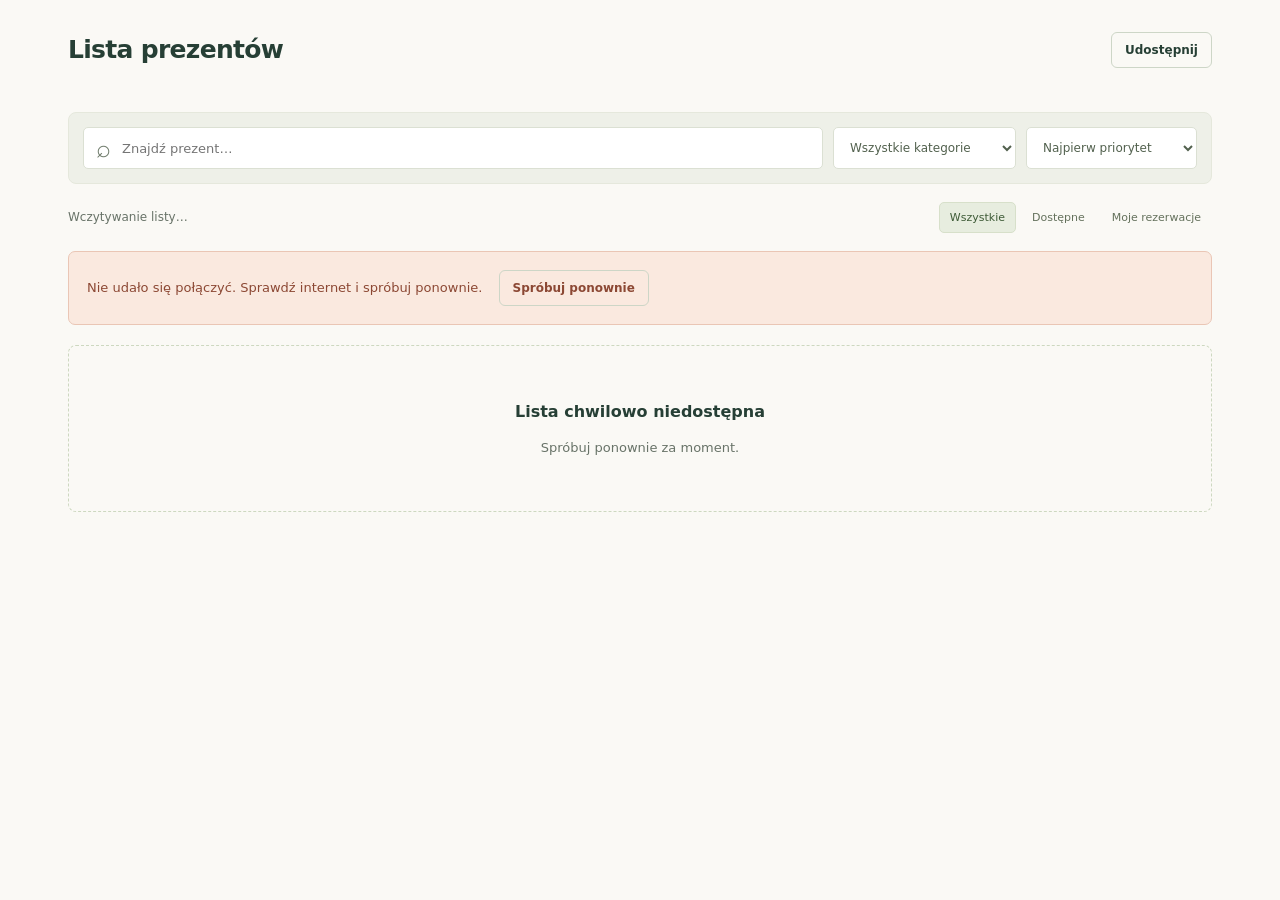
<file: index.html>
<!doctype html>
<html lang="pl">
  <head>
    <meta charset="UTF-8">
    <meta name="viewport" content="width=device-width, initial-scale=1">
    <meta name="theme-color" content="#254e42">
    <meta name="description" content="Osobista lista prezentów i rezerwacji.">
    <meta name="referrer" content="no-referrer">
    <title>Prezentownik · Lista prezentów</title>
    <link rel="icon" href="./assets/gift.svg" type="image/svg+xml">
    <link rel="stylesheet" href="./style.css">
    <script type="module" src="./app.js"></script>
  </head>
  <body>
    <a class="skip" href="#main">Przejdź do listy prezentów</a>
    <div id="mode-banner" class="mode-banner" hidden></div>
    <main id="main">
      <section class="list-section" aria-labelledby="list-heading"><div class="section-heading"><div class="list-title"><h1 id="list-heading">Lista prezentów</h1></div><nav class="list-actions" aria-label="Opcje listy"><button class="outline-button" id="share-button">Udostępnij</button></nav></div><div id="recipients" class="recipients" aria-label="Wybierz osobę"></div><div class="filter-bar"><label class="search"><span aria-hidden="true">⌕</span><input id="search" type="search" placeholder="Znajdź prezent…" aria-label="Szukaj prezentu"></label><label class="select-wrap"><span class="sr-only">Kategoria</span><select id="category"><option value="">Wszystkie kategorie</option></select></label><label class="select-wrap"><span class="sr-only">Sortowanie</span><select id="sort"><option value="priority">Najpierw priorytet</option><option value="price-asc">Cena: rosnąco</option><option value="price-desc">Cena: malejąco</option><option value="name">Nazwa: A–Z</option></select></label></div><div class="results-bar"><p id="result-count" role="status">Wczytywanie listy…</p><div class="status-filters" aria-label="Dostępność"><button data-status="all" class="active" aria-pressed="true">Wszystkie</button><button data-status="available" aria-pressed="false">Dostępne</button><button data-status="mine" aria-pressed="false">Moje rezerwacje</button></div></div><div id="load-error" class="error-panel" hidden></div><div id="gifts" class="gift-grid" aria-live="polite"></div></section>
    </main>
    <dialog id="modal" aria-labelledby="modal-title"><button id="modal-close" class="close-button" aria-label="Zamknij okno">×</button><div id="modal-content"></div></dialog>
    <div id="toast" class="toast" role="status" hidden></div>
    <noscript>Włącz JavaScript, aby zobaczyć prezenty i dokonać rezerwacji.</noscript>
  </body>
</html>
</file>
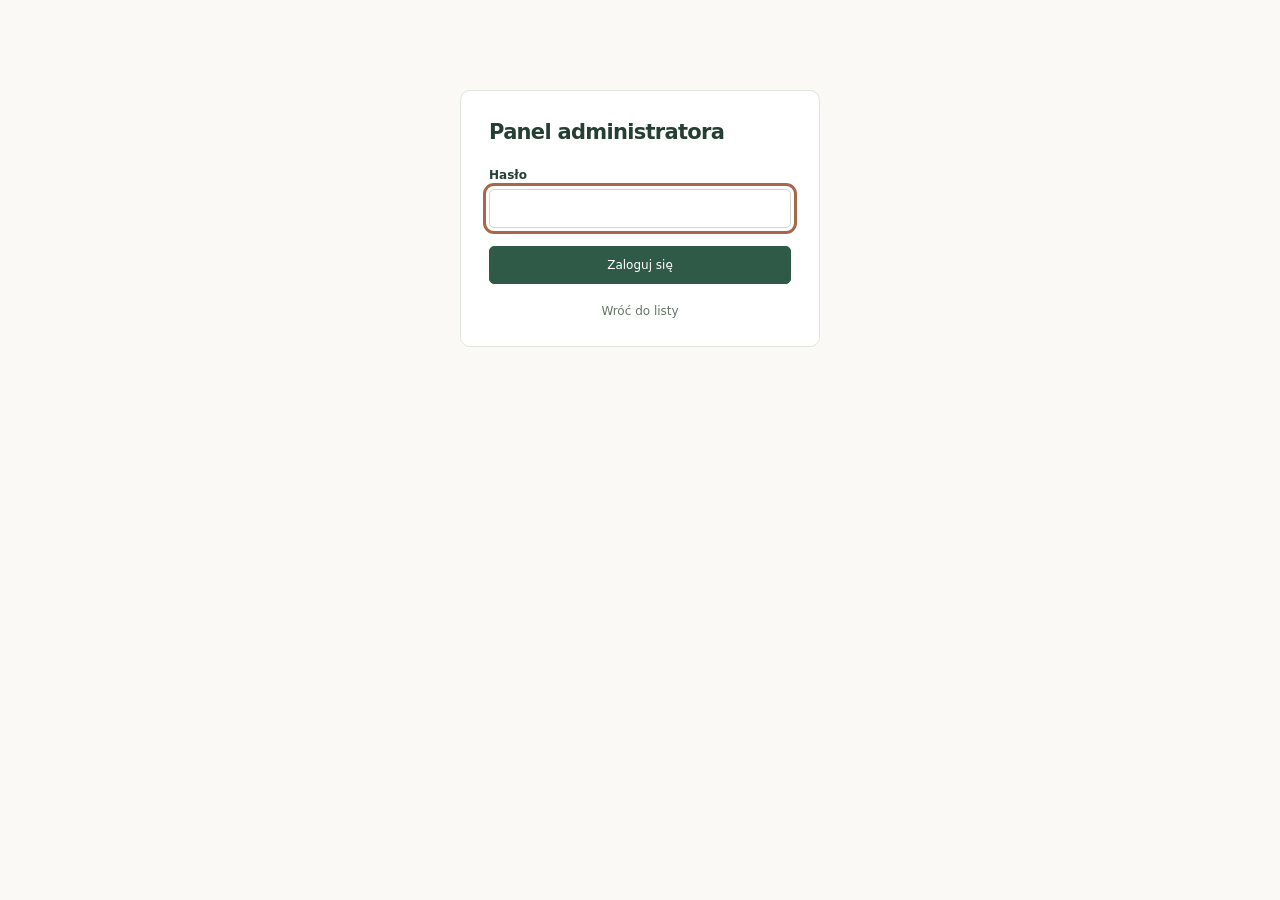
<file: admin.html>
<!doctype html>
<html lang="pl">
  <head>
    <meta charset="UTF-8">
    <meta name="viewport" content="width=device-width, initial-scale=1">
    <meta name="theme-color" content="#254e42">
    <meta name="description" content="Osobista lista prezentów i rezerwacji.">
    <meta name="referrer" content="no-referrer">
    <title>Panel administratora · Prezentownik</title>
    <meta name="robots" content="noindex, nofollow, noarchive">
    <link rel="icon" href="./assets/gift.svg" type="image/svg+xml">
    <link rel="stylesheet" href="./style.css">
    <script type="module" src="./app.js"></script>
  </head>
  <body data-admin="true">
    <a class="skip" href="#main">Przejdź do listy prezentów</a>
    <div id="mode-banner" class="mode-banner" hidden></div>
    <section id="admin-login" class="login-panel" aria-labelledby="login-heading">
      <h1 id="login-heading">Panel administratora</h1>
      <form id="admin-login-form">
        <label class="form-field">Hasło<input name="password" type="password" required autocomplete="current-password" autofocus></label>
        <p id="admin-login-note" class="footer-help" hidden></p>
        <p id="admin-login-error" class="form-error" role="alert" hidden></p>
        <button class="primary-button" id="admin-login-submit" type="submit" disabled>Zaloguj się</button>
      </form>
      <a class="login-back" href="./">Wróć do listy</a>
    </section>
    <main id="main" hidden>
      <section class="list-section" aria-labelledby="list-heading"><div class="section-heading"><div class="list-title"><h1 id="list-heading">Panel administratora</h1><span id="group-label" class="group-label" hidden></span></div><nav class="list-actions" aria-label="Opcje listy"><a class="text-button" href="./">Publiczna lista</a><button class="outline-button" id="share-button">Udostępnij</button><button class="outline-button" id="admin-button">Panel admina</button></nav></div><div id="recipients" class="recipients" aria-label="Wybierz osobę"></div><div id="admin-toolbar" hidden></div><div class="filter-bar"><label class="search"><span aria-hidden="true">⌕</span><input id="search" type="search" placeholder="Znajdź prezent…" aria-label="Szukaj prezentu"></label><label class="select-wrap"><span class="sr-only">Kategoria</span><select id="category"><option value="">Wszystkie kategorie</option></select></label><label class="select-wrap"><span class="sr-only">Sortowanie</span><select id="sort"><option value="priority">Najpierw priorytet</option><option value="price-asc">Cena: rosnąco</option><option value="price-desc">Cena: malejąco</option><option value="name">Nazwa: A–Z</option></select></label></div><div class="results-bar"><p id="result-count" role="status">Wczytywanie listy…</p><div class="status-filters" aria-label="Dostępność"><button data-status="all" class="active" aria-pressed="true">Wszystkie</button><button data-status="available" aria-pressed="false">Dostępne</button><button data-status="mine" aria-pressed="false">Moje rezerwacje</button></div></div><div id="load-error" class="error-panel" hidden></div><div id="gifts" class="gift-grid" aria-live="polite"></div></section>
    </main>
    <dialog id="modal" aria-labelledby="modal-title"><button id="modal-close" class="close-button" aria-label="Zamknij okno">×</button><div id="modal-content"></div></dialog>
    <div id="toast" class="toast" role="status" hidden></div>
    <noscript>Włącz JavaScript, aby zobaczyć prezenty i dokonać rezerwacji.</noscript>
  </body>
</html>
</file>
<file: style.css>
:root{--ink:#263f35;--green:#2f5a48;--muted:#687368;--cream:#faf9f5;--line:#e1e5db;font-family:system-ui,-apple-system,"Segoe UI",sans-serif;color:var(--ink);background:var(--cream);font-synthesis:none}*{box-sizing:border-box}body{margin:0}button,input,select,textarea{font:inherit}button,a,input,select,textarea{-webkit-tap-highlight-color:transparent}button{cursor:pointer;color:inherit}a{color:inherit}button:disabled{cursor:default;opacity:.55}button:focus-visible,a:focus-visible,input:focus-visible,select:focus-visible,textarea:focus-visible{outline:3px solid #a86748;outline-offset:3px}button:hover:not(:disabled){filter:brightness(.95)}[hidden]{display:none!important}.sr-only{position:absolute;width:1px;height:1px;overflow:hidden;clip:rect(0,0,0,0)}.skip{position:fixed;top:-80px;left:16px;z-index:99;background:white;padding:16px}.skip:focus{top:10px}main{max-width:1200px;margin:auto;padding:32px 28px 48px}.mode-banner{padding:8px 16px;background:#f0ead8;color:#6b6048;text-align:center;font-size:12px}.section-heading{display:flex;align-items:center;justify-content:space-between;gap:20px;margin-bottom:24px}.list-title{display:flex;align-items:center;gap:12px;flex-wrap:wrap}h1{font-size:25px;line-height:1.3;font-weight:650;letter-spacing:-.7px;margin:0}h2{font-size:22px;line-height:1.4;margin:0 24px 16px 0;font-weight:650}h3{font-size:16px}p{line-height:1.65}.list-actions{display:flex;align-items:center;gap:10px;flex-wrap:wrap}.text-button{border:0;background:none;padding:10px 4px;font-size:12px;font-weight:500}.outline-button,.secondary-button{background:transparent;border:1px solid #cdd6c7;border-radius:6px;padding:10px 13px;font-size:12px;font-weight:550;text-decoration:none}.group-label{background:#e5eddf;border-radius:5px;padding:5px 9px;font-size:12px;font-weight:600}.recipients{display:flex;gap:8px;flex-wrap:wrap;margin-bottom:20px}.recipient{padding:9px 15px;border:1px solid #d9dfd2;border-radius:7px;background:transparent;display:flex;align-items:center;gap:8px;font-weight:500;font-size:13px}.recipient.active{background:var(--green);border-color:var(--green);color:white}.recipient .initial{border-radius:50%;background:#ffffff22;width:22px;height:22px;display:grid;place-items:center;font-size:11px}.recipient:not(.active) .initial{background:#e9e9dd;color:#6a715c}.recipient small{font-size:11px;opacity:.7}.filter-bar{display:flex;gap:10px;padding:14px;background:#eef0e8;border:1px solid #e5e8dc;border-radius:8px}.search{display:flex;align-items:center;gap:9px;flex:1;background:white;border:1px solid #dbe0d3;border-radius:5px;padding:0 12px}.search>span{font-size:25px;color:#6f7b6b}.search input{width:100%;height:40px;border:0;background:transparent;outline-offset:0;font-size:13px;min-width:0}.select-wrap select{height:42px;border:1px solid #dbe0d3;border-radius:5px;background:#fff;color:#52614e;padding:0 28px 0 12px;font-size:12px;max-width:100%}.results-bar{display:flex;align-items:center;justify-content:space-between;gap:10px;margin:18px 0}.results-bar p{font-size:12px;color:var(--muted);margin:0}.results-bar p strong{color:var(--ink);font-weight:600}.status-filters{display:flex;gap:5px}.status-filters button{font-size:11px;padding:8px 10px;background:transparent;border:1px solid transparent;border-radius:5px;color:#64715c}.status-filters button.active{background:#e7eddf;border-color:#d7e0ca;color:#3e5b37}.gift-grid{display:grid;grid-template-columns:repeat(4,minmax(0,1fr));gap:18px}.gift-card{border:1px solid #e0e4d8;background:white;border-radius:9px;overflow:hidden;display:flex;flex-direction:column}.gift-image{position:relative;height:185px;background:#f1efe7;display:grid;place-items:center}.gift-card:nth-child(4n+2) .gift-image{background:#eaf0e8}.gift-card:nth-child(4n+3) .gift-image{background:#f5eae3}.gift-card:nth-child(4n+4) .gift-image{background:#efece3}.gift-image img{width:100%;height:100%;object-fit:contain}.gift-image img.external{padding:16px;background:white}.badge{position:absolute;left:10px;top:10px;z-index:1;font-size:10px;border-radius:4px;padding:5px 7px;background:#fffcf4;color:#805d2f;font-weight:600}.badge.reserved{background:#e6e9e3;color:#53624f}.badge.mine{background:#dbe9db;color:#345a36}.gift-body{padding:16px;display:flex;flex:1;flex-direction:column}.card-meta{font-size:10px;color:#6c7761;text-transform:uppercase;letter-spacing:.8px;margin-bottom:8px}.gift-card h3{font-size:14px;line-height:1.5;margin:0 0 6px;font-weight:600}.gift-description{color:#6c7467;font-size:12px;line-height:1.6;margin:0 0 17px;display:-webkit-box;-webkit-line-clamp:2;-webkit-box-orient:vertical;overflow:hidden}.price-line{display:flex;justify-content:space-between;align-items:center;gap:7px;margin-top:auto;margin-bottom:16px;flex-wrap:wrap}.price{font-size:16px;font-weight:600}.shop-link{font-size:11px;color:#526c46;text-decoration:none}.shop-link:hover{text-decoration:underline}.reserve-button,.primary-button{border:1px solid var(--green);border-radius:5px;background:var(--green);color:white;padding:11px 14px;font-size:12px;font-weight:500}.reserve-button{width:100%;display:block}.reserve-button.mine{border-color:#cad7be;color:#45643b;background:#eff4e9}.reserve-button:disabled{background:#eef0e9;color:#63705a;border-color:#e1e7d8;opacity:1}.card-admin{display:flex;gap:8px;margin-top:9px}.card-admin button{flex:1;font-size:11px;padding:8px;border:1px solid var(--line);border-radius:4px;background:#fafbf7}.card-admin .danger{color:#994831}.empty{grid-column:1/-1;padding:40px 20px;border:1px dashed #cdd8c0;border-radius:8px;text-align:center}.empty p{font-size:13px;color:var(--muted)}dialog{padding:28px;border:1px solid #dce1d3;border-radius:11px;max-width:530px;width:calc(100% - 32px);color:var(--ink);background:var(--cream);box-shadow:0 20px 80px #20332744;max-height:90dvh;overflow:auto}dialog::backdrop{background:#1e352966}dialog p{font-size:13px;color:var(--muted)}.close-button{position:absolute;right:12px;top:10px;border:0;background:transparent;font-size:26px;line-height:1;padding:8px}.form-field{display:block;font-size:12px;font-weight:600;margin:15px 0}.form-field input,.form-field textarea,.form-field select{display:block;width:100%;margin-top:7px;border:1px solid #d0d9c7;background:white;border-radius:5px;padding:11px;font-size:13px;color:var(--ink)}.form-field textarea{resize:vertical;min-height:80px}.form-row{display:grid;grid-template-columns:1fr 1fr;gap:14px}.form-row .form-field{margin:6px 0}.checkbox-field{display:flex;align-items:center;gap:8px;font-size:12px;margin:14px 0}.form-actions{display:flex;gap:10px;margin-top:20px;flex-wrap:wrap}.form-actions>*{flex:1;text-align:center}.form-error{background:#f6e6de;color:#973f30;padding:12px;border-radius:5px;font-size:12px;line-height:1.6}.notice{background:#e8ede0;padding:13px;border-radius:6px;font-size:12px;line-height:1.7;color:#526746}.toast{position:fixed;bottom:20px;left:50%;transform:translateX(-50%);max-width:calc(100% - 30px);background:#284d3f;color:white;padding:13px 20px;border-radius:7px;font-size:13px;box-shadow:0 4px 25px #20372c33;z-index:20}.error-panel{padding:18px;background:#fae9df;border:1px solid #eac6b5;border-radius:7px;color:#8c4834;font-size:13px;margin-bottom:20px}.error-panel button{margin-left:12px}.admin-toolbar{padding:14px;border:1px solid #c9d7be;background:#eef3e8;border-radius:7px;margin-bottom:18px;display:flex;gap:8px;flex-wrap:wrap;align-items:center}.admin-toolbar>strong{font-size:12px;flex-basis:100%}.admin-toolbar button{font-size:11px}.person-row,.reservation-row{border-bottom:1px solid var(--line);padding:13px 0;display:flex;justify-content:space-between;align-items:center;gap:12px;font-size:13px}.person-row button,.reservation-row button{font-size:11px}.reservation-row small,.group-code{display:block;color:var(--muted);margin-top:5px}.row-actions{display:flex;gap:6px}.status-dot{color:#71875f;margin-right:4px}.footer-help{font-size:11px!important}.danger-button{color:#9d4530;border:1px solid #d8b7a5;background:#fff5ed;border-radius:5px;padding:10px 14px}.admin-archive{opacity:.7}.group-fields{border:1px solid var(--line);border-radius:6px;padding:10px 14px;margin:18px 0}.group-fields legend{font-size:12px;font-weight:600;padding:0 5px}.group-fields p{font-size:11px;margin:2px 0 10px}.group-fields .checkbox-field{margin:10px 0}.group-view-label{display:flex;align-items:center;gap:7px;font-size:11px}.group-view-label select{border:1px solid #cdd6c7;border-radius:5px;padding:9px;color:var(--ink);background:white;font-size:11px}
@media(max-width:1000px){.gift-grid{grid-template-columns:repeat(3,minmax(0,1fr))}.gift-image{height:180px}.section-heading{align-items:flex-start}.list-actions{justify-content:flex-end}}
@media(max-width:700px){main{padding:22px 16px 35px}.section-heading{flex-direction:column;gap:14px;margin-bottom:18px}.list-actions{justify-content:flex-start;gap:8px}.list-actions .text-button{order:3}h1{font-size:23px}.gift-grid{grid-template-columns:repeat(2,minmax(0,1fr));gap:12px}.filter-bar{flex-wrap:wrap;padding:10px;gap:8px}.search{flex-basis:100%}.select-wrap{flex:1;min-width:0}.select-wrap select{width:100%;font-size:11px;padding-left:8px;padding-right:12px}.results-bar{flex-wrap:wrap;gap:10px;margin:16px 0}.gift-image{height:155px}.gift-body{padding:13px 11px}.gift-card h3{font-size:13px}.gift-description{font-size:11px}.price{font-size:15px}.reserve-button{font-size:11px;padding:10px 7px}.badge{font-size:9px;left:7px;top:7px}.recipient{padding:8px 11px;font-size:12px}.form-row{gap:10px}dialog{padding:24px}.mode-banner{font-size:10px}.card-meta{font-size:9px}.status-filters button{padding:8px 9px}}
@media(max-width:370px){main{padding:18px 12px 30px}.gift-image{height:130px}.gift-grid{gap:9px}.gift-body{padding:12px 9px}.recipient small{display:none}.list-actions{gap:6px}.list-actions button{font-size:11px}.list-actions .outline-button{padding:9px 10px}}

.login-panel{max-width:360px;margin:90px auto;padding:28px;background:white;border:1px solid var(--line);border-radius:10px}.login-panel h1{font-size:21px;margin:0 0 22px}.login-panel .form-field{margin-bottom:18px}.login-panel .primary-button{width:100%}.login-back{display:block;margin-top:20px;text-align:center;font-size:12px;color:var(--muted);text-decoration:none}.login-back:hover{text-decoration:underline}@media(max-width:430px){.login-panel{margin:48px 20px;padding:24px}}
</file>
